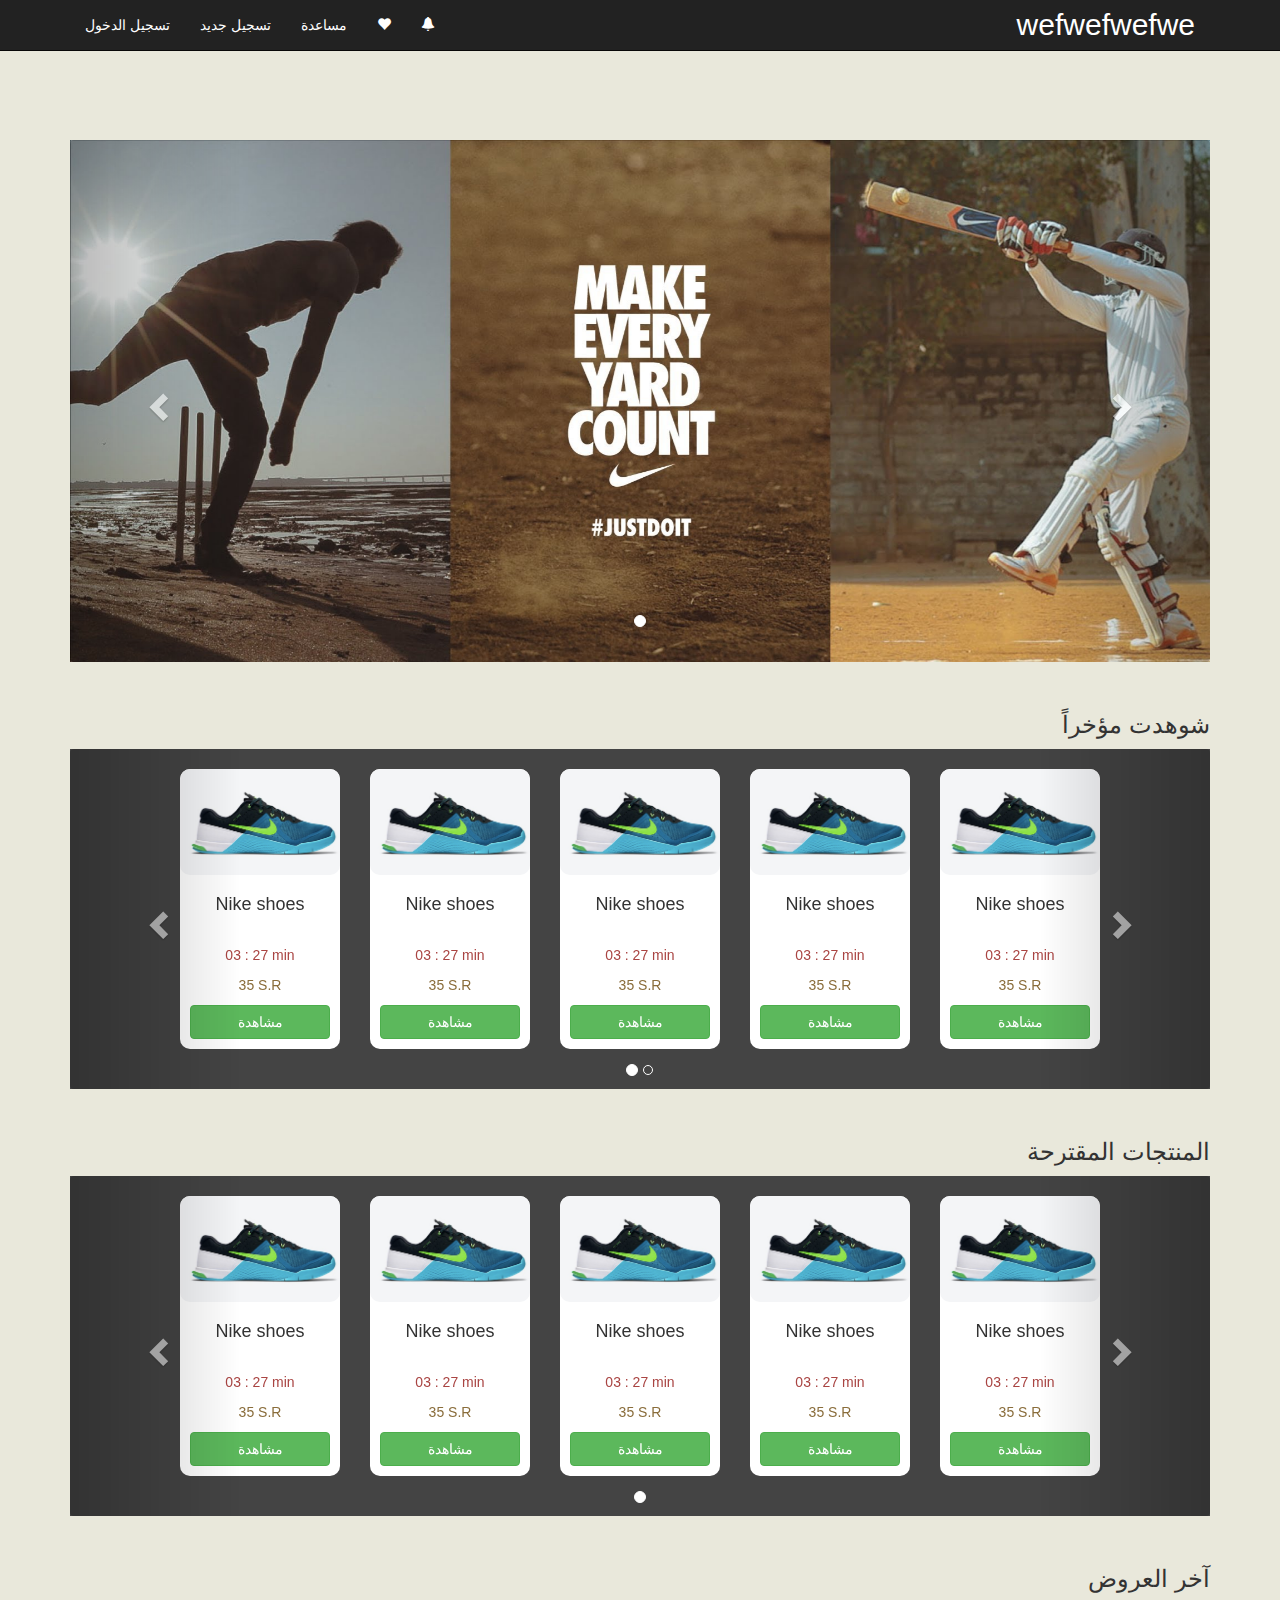
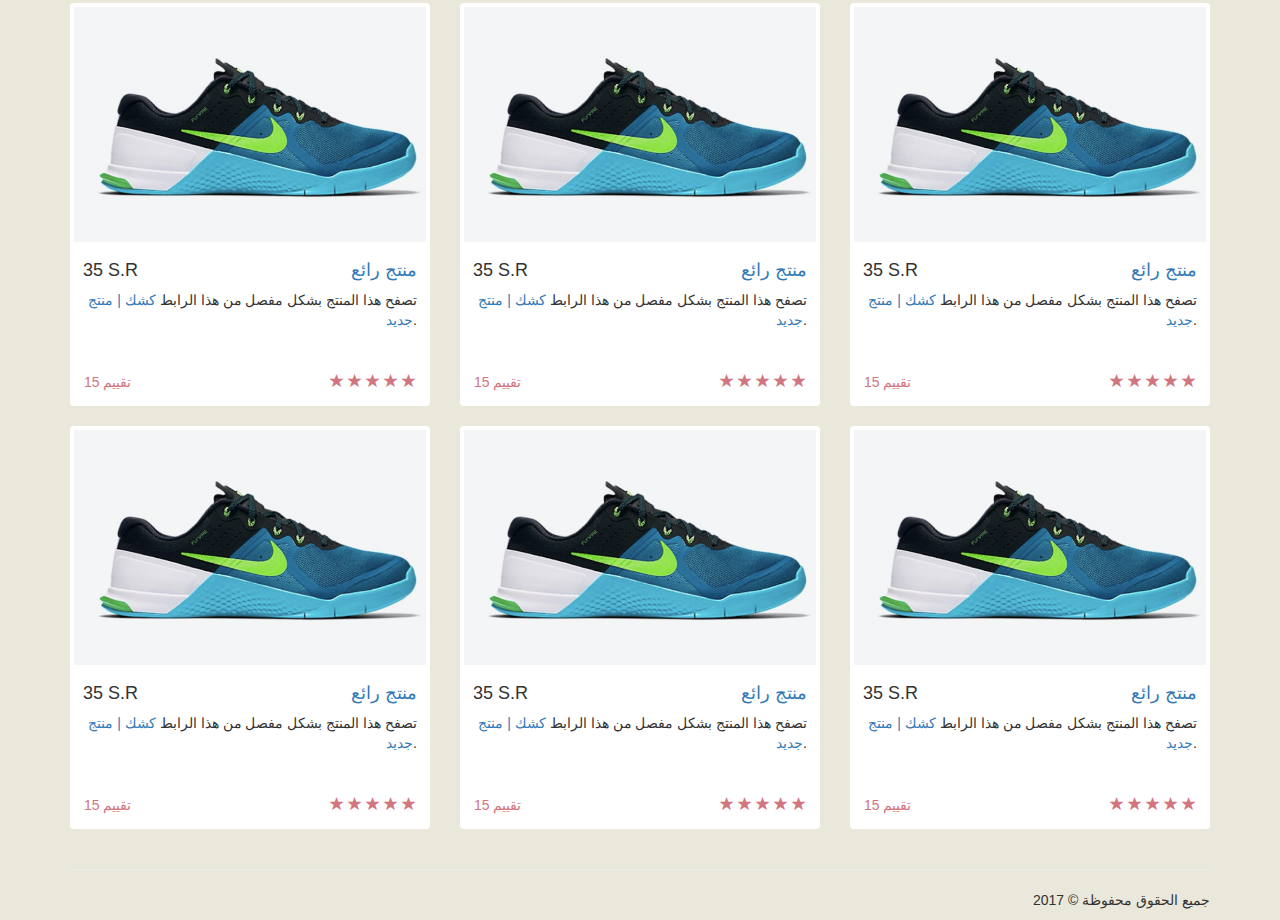
<file: index.html>
<!DOCTYPE html>
<html lang="en">

<head>

    <meta charset="utf-8">
    <meta http-equiv="X-UA-Compatible" content="IE=edge">
    <meta name="viewport" content="width=device-width, initial-scale=1">
    <meta name="description" content="">
    <meta name="author" content="">

    <title>كـشك | الصفحة الرئيسية</title>

    <!-- Bootstrap Core CSS -->
    <link href="css/bootstrap.min.css" rel="stylesheet">

    <!-- Custom CSS -->
    <link href="css/home.css" rel="stylesheet">

    <!-- HTML5 Shim and Respond.js IE8 support of HTML5 elements and media queries -->
    <!-- WARNING: Respond.js doesn't work if you view the page via file:// -->
    <!--[if lt IE 9] ( May we don't need these 2 script sources! )
        <script src="https://oss.maxcdn.com/libs/html5shiv/3.7.0/html5shiv.js"></script>
        <script src="https://oss.maxcdn.com/libs/respond.js/1.4.2/respond.min.js"></script>
    <![endif]-->

</head>

<body>

    <!-- Navigation -->
    <nav class="navbar navbar-inverse navbar-fixed-top my-navbar" role="navigation">
        <div class="container">
            <!-- Brand and toggle get grouped for better mobile display -->
            <div class="navbar-header pull-right">
                <button type="button" class="navbar-toggle" data-toggle="collapse" data-target="#bs-example-navbar-collapse-1">
                    <span class="sr-only">Toggle navigation</span>
                    <span class="icon-bar"></span>
                    <span class="icon-bar"></span>
                    <span class="icon-bar"></span>
                </button>
                <a class="navbar-brand" style="color:white; font-size: 30px;" href="#">wefwefwefwe</a>
            </div>
            <!-- Collect the nav links, forms, and other content for toggling -->
            <div class="collapse navbar-collapse my-navbar-collapse" id="bs-example-navbar-collapse-1">
                <ul class="nav navbar-nav">
                    <li>
                        <a style="color:white;" href="#">تسجيل الدخول</a>
                    </li>
                    <li>
                        <a style="color:white;" href="#">تسجيل جديد</a>
                    </li>
                    <li>
                        <a style="color:white;" href="#">مساعدة</a>
                    </li>
                    <li>
                        <a style="color:white;" href="#"><span class="glyphicon glyphicon-heart"></span></a>
                    </li>
                    <li>
                        <a style="color:white;" href="#"><span class="glyphicon glyphicon-bell"></span></a>
                    </li>
                </ul>
            </div>
            <!-- /.navbar-collapse -->
        </div>
        <!-- /.container -->
    </nav>

    <!-- Page Content -->
    <div class="container my-down-navbar">

        <div class="row">
            <div class="col-xs-12">
                <div class="row carousel-holder">
                    <div class="col-md-12">
                        <div id="carousel-ad" class="carousel slide" data-ride="carousel">
                            <ol class="carousel-indicators">
                                <li data-target="#carousel-ad" data-slide-to="0" class="active"></li>
                            </ol>
                            <div class="carousel-inner">
                                <div class="item active">
                                    <img class="slide-image" src="images/ad_example.jpg" alt="">
                                </div>
                            </div>
                            <a class="left carousel-control" href="#carousel-ad" data-slide="prev">
                                <span class="glyphicon glyphicon-chevron-left"></span>
                            </a>
                            <a class="right carousel-control" href="#carousel-ad" data-slide="next">
                                <span class="glyphicon glyphicon-chevron-right"></span>
                            </a>
                        </div>
                    </div>

                </div>

                <!-- First carousel to last seen -->
                <div class="row">
                    <div class="col-xs-12">
                        <div class="row carousel-holder">
                            <div class="col-md-12">
                                <h3 class="text-right">شوهدت مؤخراً</h3>
                                <div id="carousel-lastSeen" class="carousel slide my-carousel-slide" data-ride="carousel">
                                    <ol class="carousel-indicators my-carousel-indicators">
                                        <li data-target="#carousel-lastSeen" data-slide-to="0" class="active"></li>
                                        <li data-target="#carousel-lastSeen" data-slide-to="1"></li>
                                    </ol>

                                    <div class="carousel-inner">

                                        <!-- CARD -->
                                        <div class="item active">
                                            <div class="col-xs-5 col-md-2 col-xs-offset-1 col-md-offset-1">
                                                <div class="card my-block">
                                                    <img class="card-img-top" src="images/last_seen_example.jpg" width="100%" alt="Card image cap">
                                                    <div class="card-block">
                                                        <h4 class="card-title text-center">Nike shoes</h4> <br>
                                                        <p class="card-text text-danger text-center">03 : 27 min</p>
                                                        <p class="card-text text-warning text-center">35 S.R</p>
                                                        <a href="#" class="btn btn-success center-block">مشاهدة</a>
                                                    </div>
                                                </div>
                                            </div>
                                        </div>

                                        <!-- CARD -->
                                        <div class="item active">
                                            <div class="col-xs-5 col-md-2">
                                                <div class="card my-block">
                                                    <img class="card-img-top" src="images/last_seen_example.jpg" width="100%" alt="Card image cap">
                                                    <div class="card-block">
                                                        <h4 class="card-title text-center">Nike shoes</h4> <br>
                                                        <p class="card-text text-danger text-center">03 : 27 min</p>
                                                        <p class="card-text text-warning text-center">35 S.R</p>
                                                        <a href="#" class="btn btn-success center-block">مشاهدة</a>
                                                    </div>
                                                </div>
                                            </div>
                                        </div>

                                        <!-- CARD -->
                                        <div class="item active">
                                            <div class="col-xs-5 col-md-2">
                                                <div class="card my-block">
                                                    <img class="card-img-top" src="images/last_seen_example.jpg" width="100%" alt="Card image cap">
                                                    <div class="card-block">
                                                        <h4 class="card-title text-center">Nike shoes</h4> <br>
                                                        <p class="card-text text-danger text-center">03 : 27 min</p>
                                                        <p class="card-text text-warning text-center">35 S.R</p>
                                                        <a href="#" class="btn btn-success center-block">مشاهدة</a>
                                                    </div>
                                                </div>
                                            </div>
                                        </div>

                                        <!-- CARD -->
                                        <div class="item active">
                                            <div class="col-xs-5 col-md-2">
                                                <div class="card my-block">
                                                    <img class="card-img-top" src="images/last_seen_example.jpg" width="100%" alt="Card image cap">
                                                    <div class="card-block">
                                                        <h4 class="card-title text-center">Nike shoes</h4> <br>
                                                        <p class="card-text text-danger text-center">03 : 27 min</p>
                                                        <p class="card-text text-warning text-center">35 S.R</p>
                                                        <a href="#" class="btn btn-success center-block">مشاهدة</a>
                                                    </div>
                                                </div>
                                            </div>
                                        </div>

                                        <!-- CARD -->
                                        <div class="item active">
                                            <div class="col-xs-5 col-md-2">
                                                <div class="card my-block">
                                                    <img class="card-img-top" src="images/last_seen_example.jpg" width="100%" alt="Card image cap">
                                                    <div class="card-block">
                                                        <h4 class="card-title text-center">Nike shoes</h4> <br>
                                                        <p class="card-text text-danger text-center">03 : 27 min</p>
                                                        <p class="card-text text-warning text-center">35 S.R</p>
                                                        <a href="#" class="btn btn-success center-block">مشاهدة</a>
                                                    </div>
                                                </div>
                                            </div>
                                        </div>


                                    </div>

                                    <a class="left carousel-control" href="#carousel-lastSeen" data-slide="prev">
                                        <span class="glyphicon glyphicon-chevron-left"></span>
                                    </a>
                                    <a class="right carousel-control" href="#carousel-lastSeen" data-slide="next">
                                        <span class="glyphicon glyphicon-chevron-right"></span>
                                    </a>
                                </div>
                            </div>

                        </div>
                    </div>
                </div>



                <!-- Second carousel to suggested items -->
                <div class="row">
                    <div class="col-xs-12">
                        <div class="row carousel-holder">
                            <div class="col-md-12">
                                <h3 class="text-right">المنتجات المقترحة</h3>
                                <div id="carousel-suggestedItems" class="carousel slide my-carousel-slide" data-ride="carousel">
                                    <ol class="carousel-indicators my-carousel-indicators">
                                        <li data-target="#carousel-example-generic" data-slide-to="0" class="active"></li>
                                    </ol>

                                    <div class="carousel-inner">

                                        <!-- CARD -->
                                        <div class="item active">
                                            <div class="col-xs-5 col-md-2 col-md-offset-1">
                                                <div class="card my-block">
                                                    <img class="card-img-top" src="images/last_seen_example.jpg" width="100%" alt="Card image cap">
                                                    <div class="card-block">
                                                        <h4 class="card-title text-center">Nike shoes</h4> <br>
                                                        <p class="card-text text-danger text-center">03 : 27 min</p>
                                                        <p class="card-text text-warning text-center">35 S.R</p>
                                                        <a href="#" class="btn btn-success center-block">مشاهدة</a>
                                                    </div>
                                                </div>
                                            </div>
                                        </div>

                                        <!-- CARD -->
                                        <div class="item active">
                                            <div class="col-xs-5 col-md-2">
                                                <div class="card my-block">
                                                    <img class="card-img-top" src="images/last_seen_example.jpg" width="100%" alt="Card image cap">
                                                    <div class="card-block">
                                                        <h4 class="card-title text-center">Nike shoes</h4> <br>
                                                        <p class="card-text text-danger text-center">03 : 27 min</p>
                                                        <p class="card-text text-warning text-center">35 S.R</p>
                                                        <a href="#" class="btn btn-success center-block">مشاهدة</a>
                                                    </div>
                                                </div>
                                            </div>
                                        </div>

                                        <!-- CARD -->
                                        <div class="item active">
                                            <div class="col-xs-5 col-md-2">
                                                <div class="card my-block">
                                                    <img class="card-img-top" src="images/last_seen_example.jpg" width="100%" alt="Card image cap">
                                                    <div class="card-block">
                                                        <h4 class="card-title text-center">Nike shoes</h4> <br>
                                                        <p class="card-text text-danger text-center">03 : 27 min</p>
                                                        <p class="card-text text-warning text-center">35 S.R</p>
                                                        <a href="#" class="btn btn-success center-block">مشاهدة</a>
                                                    </div>
                                                </div>
                                            </div>
                                        </div>

                                        <!-- CARD -->
                                        <div class="item active">
                                            <div class="col-xs-5 col-md-2">
                                                <div class="card my-block">
                                                    <img class="card-img-top" src="images/last_seen_example.jpg" width="100%" alt="Card image cap">
                                                    <div class="card-block">
                                                        <h4 class="card-title text-center">Nike shoes</h4> <br>
                                                        <p class="card-text text-danger text-center">03 : 27 min</p>
                                                        <p class="card-text text-warning text-center">35 S.R</p>
                                                        <a href="#" class="btn btn-success center-block">مشاهدة</a>
                                                    </div>
                                                </div>
                                            </div>
                                        </div>

                                        <!-- CARD -->
                                        <div class="item active">
                                            <div class="col-xs-5 col-md-2">
                                                <div class="card my-block">
                                                    <img class="card-img-top" src="images/last_seen_example.jpg" width="100%" alt="Card image cap">
                                                    <div class="card-block">
                                                        <h4 class="card-title text-center">Nike shoes</h4> <br>
                                                        <p class="card-text text-danger text-center">03 : 27 min</p>
                                                        <p class="card-text text-warning text-center">35 S.R</p>
                                                        <a href="#" class="btn btn-success center-block">مشاهدة</a>
                                                    </div>
                                                </div>
                                            </div>
                                        </div>

                                    </div>

                                    <a class="left carousel-control" href="#carousel-example-generic" data-slide="prev">
                                        <span class="glyphicon glyphicon-chevron-left"></span>
                                    </a>
                                    <a class="right carousel-control" href="#carousel-example-generic" data-slide="next">
                                        <span class="glyphicon glyphicon-chevron-right"></span>
                                    </a>
                                </div>
                            </div>

                        </div>
                    </div>
                </div>







                <div class="row">
                    <div class="col-xs-12"><h3 class="text-right">آخر العروض</h3></div>
                    <div class="col-sm-4 col-lg-4 col-md-4">
                        <div class="thumbnail my-thumbnail">
                            <img src="images/last_seen_example.jpg" alt="">
                            <div class="caption">
                                <h4 class="pull-left">35 S.R</h4>
                                <h4 class="text-right"><a href="#">منتج رائع</a>
                                </h4>
                                <p class="text-right">تصفح هذا المنتج بشكل مفصل من هذا الرابط <a target="_blank" href="#">كشك | منتج جديد</a>.</p>
                            </div>
                            <div class="ratings">
                                <p class="pull-left">تقييم 15</p>
                                <p class="text-right">
                                    <span class="glyphicon glyphicon-star"></span>
                                    <span class="glyphicon glyphicon-star"></span>
                                    <span class="glyphicon glyphicon-star"></span>
                                    <span class="glyphicon glyphicon-star"></span>
                                    <span class="glyphicon glyphicon-star"></span>
                                </p>
                            </div>
                        </div>
                    </div>

                    <div class="col-sm-4 col-lg-4 col-md-4">
                        <div class="thumbnail my-thumbnail">
                            <img src="images/last_seen_example.jpg" alt="">
                            <div class="caption">
                                <h4 class="pull-left">35 S.R</h4>
                                <h4 class="text-right"><a href="#">منتج رائع</a>
                                </h4>
                                <p class="text-right">تصفح هذا المنتج بشكل مفصل من هذا الرابط <a target="_blank" href="#">كشك | منتج جديد</a>.</p>
                            </div>
                            <div class="ratings">
                                <p class="pull-left">تقييم 15</p>
                                <p class="text-right">
                                    <span class="glyphicon glyphicon-star"></span>
                                    <span class="glyphicon glyphicon-star"></span>
                                    <span class="glyphicon glyphicon-star"></span>
                                    <span class="glyphicon glyphicon-star"></span>
                                    <span class="glyphicon glyphicon-star"></span>
                                </p>
                            </div>
                        </div>
                    </div>

                    <div class="col-sm-4 col-lg-4 col-md-4">
                        <div class="thumbnail my-thumbnail">
                            <img src="images/last_seen_example.jpg" alt="">
                            <div class="caption">
                                <h4 class="pull-left">35 S.R</h4>
                                <h4 class="text-right"><a href="#">منتج رائع</a>
                                </h4>
                                <p class="text-right">تصفح هذا المنتج بشكل مفصل من هذا الرابط <a target="_blank" href="#">كشك | منتج جديد</a>.</p>
                            </div>
                            <div class="ratings">
                                <p class="pull-left">تقييم 15</p>
                                <p class="text-right">
                                    <span class="glyphicon glyphicon-star"></span>
                                    <span class="glyphicon glyphicon-star"></span>
                                    <span class="glyphicon glyphicon-star"></span>
                                    <span class="glyphicon glyphicon-star"></span>
                                    <span class="glyphicon glyphicon-star"></span>
                                </p>
                            </div>
                        </div>
                    </div>

                    <div class="col-sm-4 col-lg-4 col-md-4">
                        <div class="thumbnail my-thumbnail">
                            <img src="images/last_seen_example.jpg" alt="">
                            <div class="caption">
                                <h4 class="pull-left">35 S.R</h4>
                                <h4 class="text-right"><a href="#">منتج رائع</a>
                                </h4>
                                <p class="text-right">تصفح هذا المنتج بشكل مفصل من هذا الرابط <a target="_blank" href="#">كشك | منتج جديد</a>.</p>
                            </div>
                            <div class="ratings">
                                <p class="pull-left">تقييم 15</p>
                                <p class="text-right">
                                    <span class="glyphicon glyphicon-star"></span>
                                    <span class="glyphicon glyphicon-star"></span>
                                    <span class="glyphicon glyphicon-star"></span>
                                    <span class="glyphicon glyphicon-star"></span>
                                    <span class="glyphicon glyphicon-star"></span>
                                </p>
                            </div>
                        </div>
                    </div>

                    <div class="col-sm-4 col-lg-4 col-md-4">
                        <div class="thumbnail my-thumbnail">
                            <img src="images/last_seen_example.jpg" alt="">
                            <div class="caption">
                                <h4 class="pull-left">35 S.R</h4>
                                <h4 class="text-right"><a href="#">منتج رائع</a>
                                </h4>
                                <p class="text-right">تصفح هذا المنتج بشكل مفصل من هذا الرابط <a target="_blank" href="#">كشك | منتج جديد</a>.</p>
                            </div>
                            <div class="ratings">
                                <p class="pull-left">تقييم 15</p>
                                <p class="text-right">
                                    <span class="glyphicon glyphicon-star"></span>
                                    <span class="glyphicon glyphicon-star"></span>
                                    <span class="glyphicon glyphicon-star"></span>
                                    <span class="glyphicon glyphicon-star"></span>
                                    <span class="glyphicon glyphicon-star"></span>
                                </p>
                            </div>
                        </div>
                    </div>

                    <div class="col-sm-4 col-lg-4 col-md-4">
                        <div class="thumbnail my-thumbnail">
                            <img src="images/last_seen_example.jpg" alt="">
                            <div class="caption">
                                <h4 class="pull-left">35 S.R</h4>
                                <h4 class="text-right"><a href="#">منتج رائع</a>
                                </h4>
                                <p class="text-right">تصفح هذا المنتج بشكل مفصل من هذا الرابط <a target="_blank" href="#">كشك | منتج جديد</a>.</p>
                            </div>
                            <div class="ratings">
                                <p class="pull-left">تقييم 15</p>
                                <p class="text-right">
                                    <span class="glyphicon glyphicon-star"></span>
                                    <span class="glyphicon glyphicon-star"></span>
                                    <span class="glyphicon glyphicon-star"></span>
                                    <span class="glyphicon glyphicon-star"></span>
                                    <span class="glyphicon glyphicon-star"></span>
                                </p>
                            </div>
                        </div>
                    </div>

                </div>

            </div>

        </div>

    </div>
    <!-- /.container -->

    <div class="container">

        <hr>

        <!-- Footer -->
        <footer>
            <div class="row">
                <div class="col-xs-12">
                    <p class="text-right">  2017 &copy; جميع الحقوق محفوظة</p>
                </div>
            </div>
        </footer>

    </div>
    <!-- /.container -->

    <!-- jQuery -->
    <script src="js/jquery.min.js"></script>

    <!-- Bootstrap Core JavaScript -->
    <script src="js/bootstrap.min.js"></script>

</body>

</html>
</file>
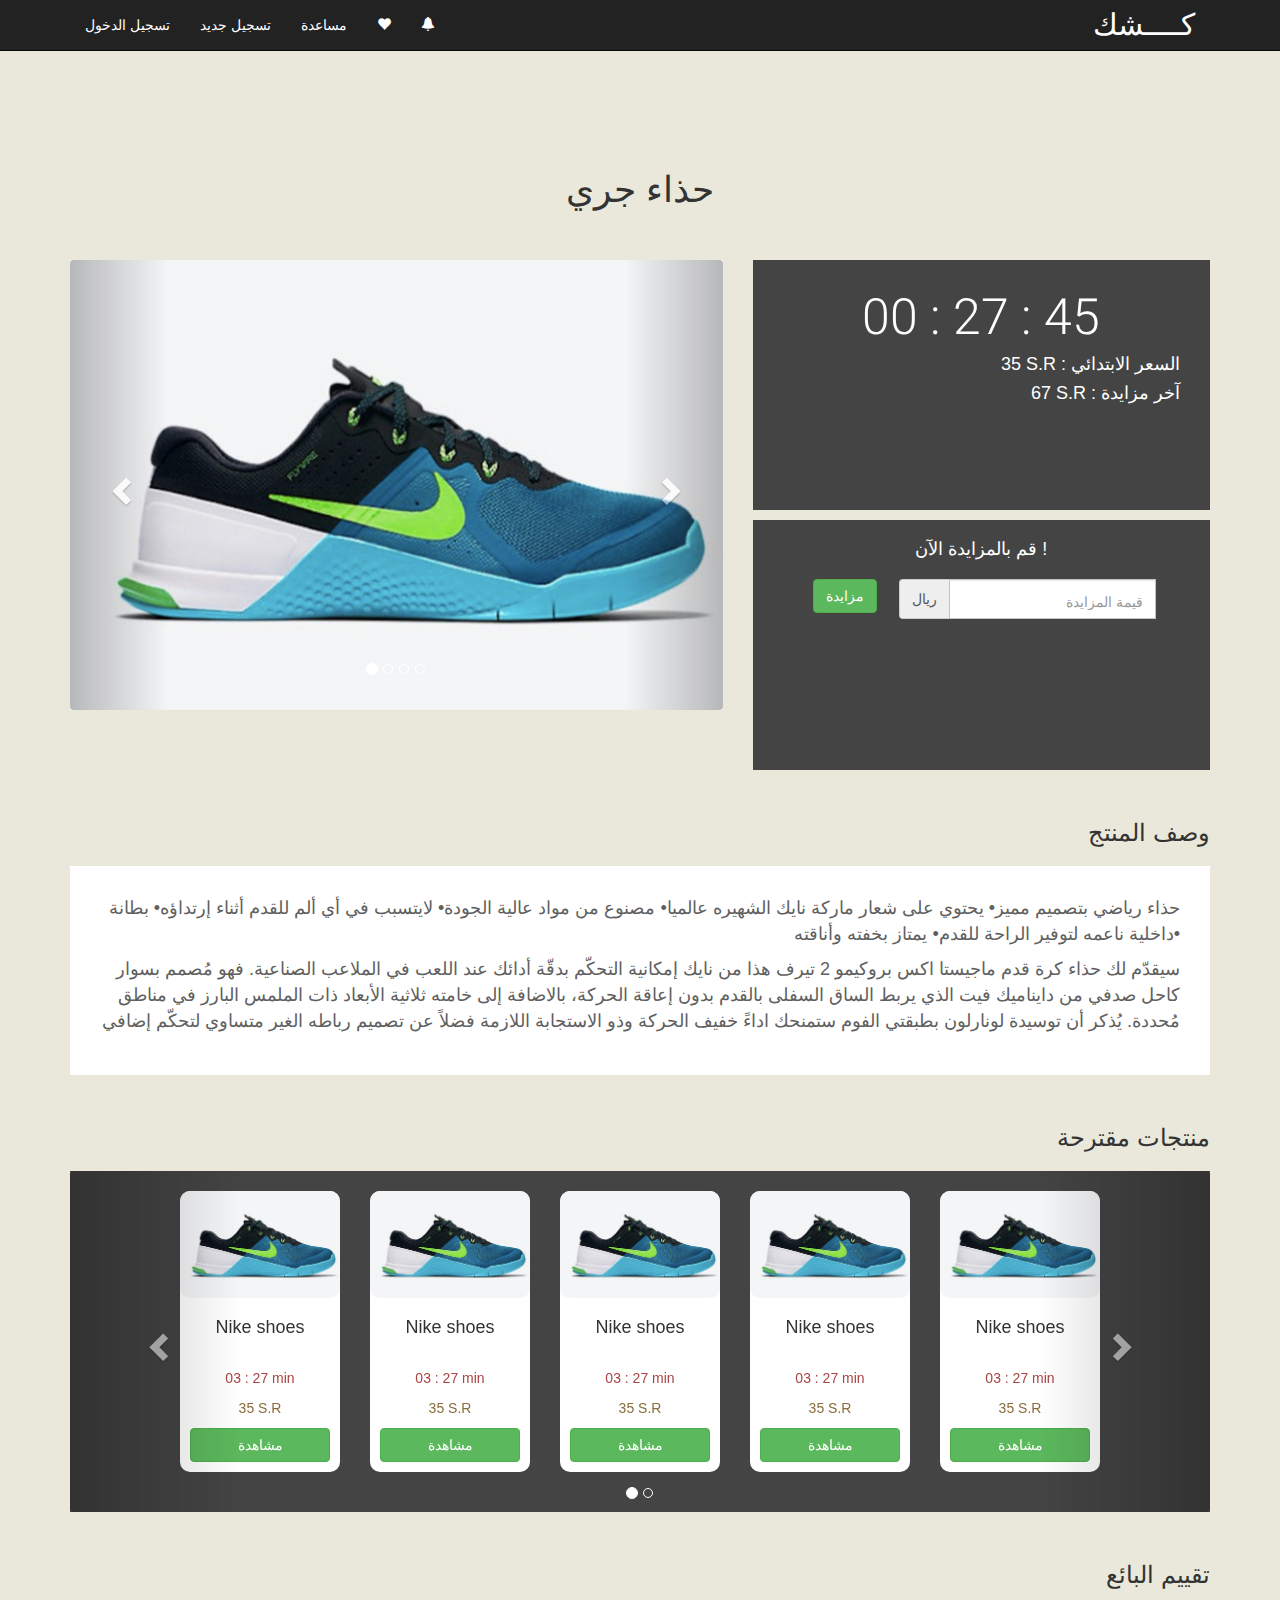
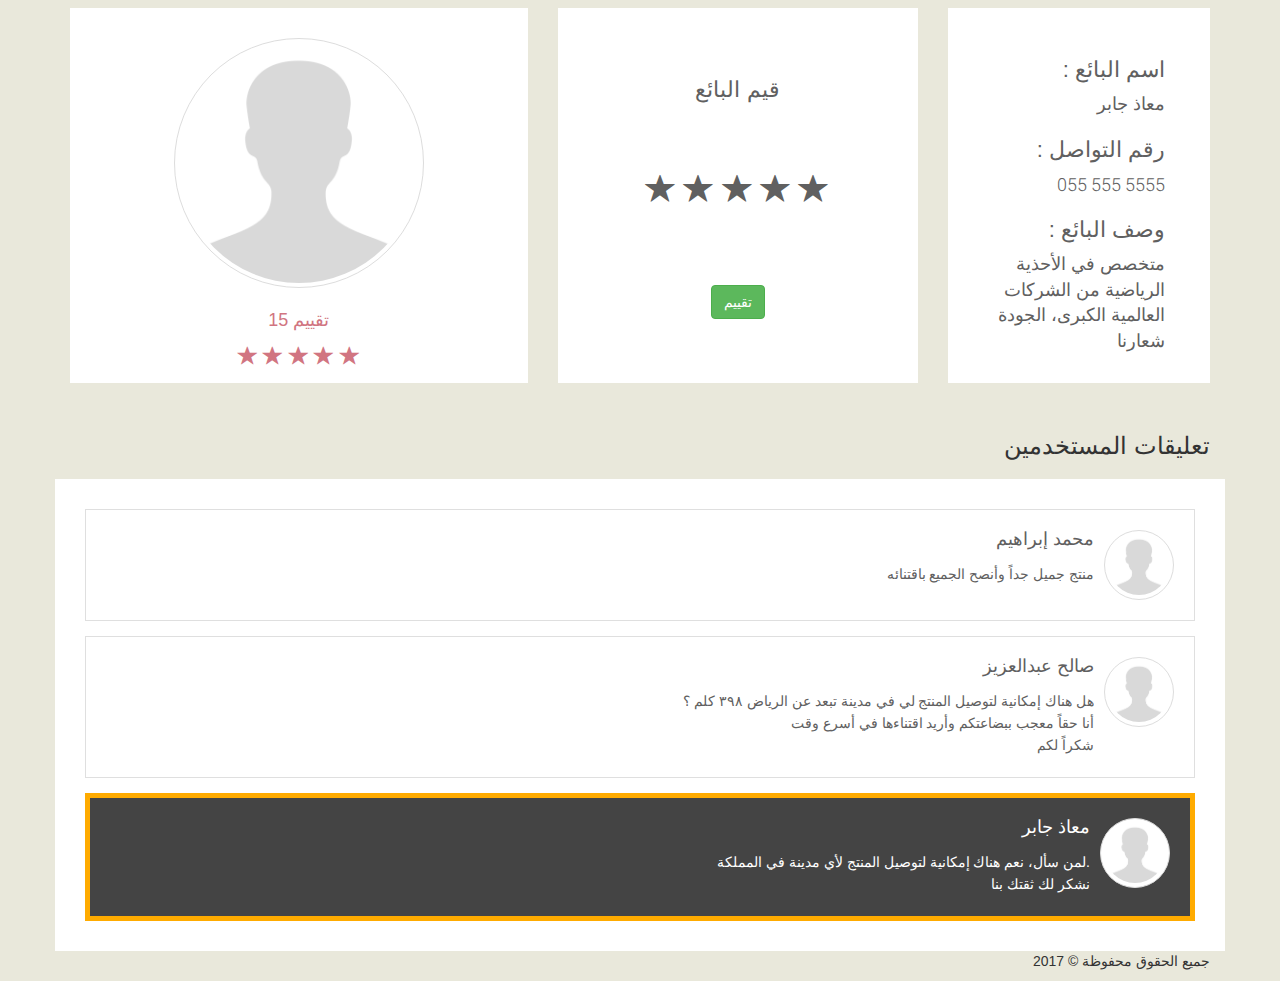
<file: product_auction.html>
<!DOCTYPE html>
<html lang="en">

<head>

    <meta charset="utf-8">
    <meta http-equiv="X-UA-Compatible" content="IE=edge">
    <meta name="viewport" content="width=device-width, initial-scale=1">
    <meta name="description" content="">
    <meta name="author" content="">

    <title>كـشك | مزايدة</title>

    <!-- Bootstrap Core CSS -->
    <link href="css/bootstrap.min.css" rel="stylesheet">

    <!-- Custom CSS -->
    <link href="css/product_auction.css" rel="stylesheet">

    <!-- HTML5 Shim and Respond.js IE8 support of HTML5 elements and media queries -->
    <!-- WARNING: Respond.js doesn't work if you view the page via file:// -->
    <!--[if lt IE 9] ( May we don't need these 2 script sources! )
        <script src="https://oss.maxcdn.com/libs/html5shiv/3.7.0/html5shiv.js"></script>
        <script src="https://oss.maxcdn.com/libs/respond.js/1.4.2/respond.min.js"></script>
    <![endif]-->

</head>

<body>

    <!-- Navigation -->
    <nav class="navbar navbar-inverse navbar-fixed-top my-navbar" role="navigation">
        <div class="container">
            <!-- Brand and toggle get grouped for better mobile display -->
            <div class="navbar-header pull-right">
                <button type="button" class="navbar-toggle" data-toggle="collapse" data-target="#bs-example-navbar-collapse-1">
                    <span class="sr-only">Toggle navigation</span>
                    <span class="icon-bar"></span>
                    <span class="icon-bar"></span>
                    <span class="icon-bar"></span>
                </button>
                <a class="navbar-brand" style="color:white; font-size: 30px;" href="#">كــــشك</a>
            </div>
            <!-- Collect the nav links, forms, and other content for toggling -->
            <div class="collapse navbar-collapse my-navbar-collapse" id="bs-example-navbar-collapse-1">
                <ul class="nav navbar-nav">
                    <li>
                        <a style="color:white;" href="#">تسجيل الدخول</a>
                    </li>
                    <li>
                        <a style="color:white;" href="#">تسجيل جديد</a>
                    </li>
                    <li>
                        <a style="color:white;" href="#">مساعدة</a>
                    </li>
                    <li>
                        <a style="color:white;" href="#"><span class="glyphicon glyphicon-heart"></span></a>
                    </li>
                    <li>
                        <a style="color:white;" href="#"><span class="glyphicon glyphicon-bell"></span></a>
                    </li>
                </ul>
            </div>
            <!-- /.navbar-collapse -->
        </div>
        <!-- /.container -->
    </nav>

<br><br><br><br>

    <!-- Page Content -->
    <div class="container">

        <div class="row">
            <div class="col-xs-10 col-md-6 col-xs-offset-1 col-md-offset-3">
                <h1 class="text-center">حذاء جري</h1>
            </div>
        </div>

        <br><br>

        <div class="row">
            <!-- Product's images -->
            <div class="col-xs-12 col-md-7">
                <div id="myCarousel" class="carousel slide" data-ride="carousel">
                    <!-- Indicators -->
                    <ol class="carousel-indicators">
                        <li data-target="#myCarousel" data-slide-to="0" class="active"></li>
                        <li data-target="#myCarousel" data-slide-to="1"></li>
                        <li data-target="#myCarousel" data-slide-to="2"></li>
                        <li data-target="#myCarousel" data-slide-to="3"></li>
                    </ol>

                    <!-- Wrapper for slides -->
                    <div class="carousel-inner my-product-images-carousel" role="listbox">
                        <div class="item active">
                            <img src="images/last_seen_example.jpg">
                        </div>

                        <div class="item">
                            <img src="images/last_seen_example.jpg">
                        </div>

                        <div class="item">
                            <img src="images/last_seen_example.jpg">
                        </div>

                        <div class="item">
                            <img src="images/last_seen_example.jpg">
                        </div>
                    </div>

                    <!-- Left and right controls -->
                    <a class="left carousel-control" href="#myCarousel" role="button" data-slide="prev">
                        <span class="glyphicon glyphicon-chevron-left" aria-hidden="true"></span>
                        <span class="sr-only">Previous</span>
                    </a>
                    <a class="right carousel-control" href="#myCarousel" role="button" data-slide="next">
                        <span class="glyphicon glyphicon-chevron-right" aria-hidden="true"></span>
                        <span class="sr-only">Next</span>
                    </a>
                </div>
            </div>
            <!-- / Product's images -->

            <!-- Her, we have to say, if the device is moble, then put some <br> tags to make some nice space between aproduct's images and auction card -->
            <div class="col-xs-12 col-md-5">
                <div class="my-auction-card my-auction-card-time">
                    <h2 class="text-center my-timer-text">00 : 27 : 45</h2>

                    <!--
                    <div class="my-timer">

                    </div>
                    -->

                    <h4 class="text-right">35 S.R : السعر الابتدائي </h4>
                    <h4 class="text-right">67 S.R : آخر مزايدة </h4>
                </div>

                <div class="my-auction-card my-auction-card-auctioning">
                    <h4 class="text-center">قم بالمزايدة الآن !</h4>
                    <div class="col-xs-12 text-center">
                        <form class="form-inline">
                            <div class="col-xs-3">
                                <button type="submit" class="btn btn-success">مزايدة</button>
                            </div>
                            <div class="form-group">
                                <div class="input-group">
                                    <div class="input-group-addon">ريال</div>
                                    <input type="text" class="form-control text-right"  placeholder="قيمة المزايدة">
                                </div>
                            </div>
                        </form>
                    </div>
                </div>

            </div>

        </div>

        <!-- Product's description -->
        <div class="row margin-top-30">
            <div class="col-xs-12"><h3 class="text-right my-section-title">وصف المنتج</h3></div>
            <div class="col-xs-12">
                <div class="my-description">
                    <p class="text-right">حذاء رياضي بتصميم مميز• يحتوي على شعار ماركة نايك الشهيره عالميا• مصنوع من مواد عالية الجودة• لايتسبب في أي ألم للقدم أثناء إرتداؤه• بطانة داخلية ناعمه لتوفير الراحة للقدم• يمتاز بخفته وأناقته•</p>
                     <p class="text-right">سيقدّم لك حذاء كرة قدم ماجيستا اكس بروكيمو 2 تيرف هذا من نايك إمكانية التحكّم بدقّة أدائك عند اللعب في الملاعب الصناعية. فهو مُصمم بسوار كاحل صدفي من دايناميك فيت الذي يربط الساق السفلى بالقدم بدون إعاقة الحركة، بالاضافة إلى خامته ثلاثية الأبعاد ذات الملمس البارز في مناطق مُحددة. يُذكر أن توسيدة لونارلون بطبقتي الفوم ستمنحك اداءً خفيف الحركة وذو الاستجابة اللازمة فضلاً عن تصميم رباطه الغير متساوي لتحكّم إضافي</p>
                </div>
            </div>
        </div>



        <!-- Suggested items -->
        <div class="row margin-top-30 carousel-holder">
            <div class="col-xs-12"><h3 class="text-right my-section-title">منتجات مقترحة</h3></div>
            <div class="col-xs-12">
                <div id="suggestedItemsCarousel" class="carousel slide my-carousel-slide" data-ride="carousel">
                    <!-- Indicators -->
                    <ol class="carousel-indicators my-carousel-indicators">
                        <li data-target="#suggestedItemsCarousel" data-slide-to="0" class="active"></li>
                        <li data-target="#suggestedItemsCarousel" data-slide-to="1"></li>
                    </ol>

                    <!-- Wrapper for slides -->
                    <div class="carousel-inner" role="listbox">
                        <!-- First slide -->
                        <div class="item active">
                            <!-- CARD -->
                            <div class="col-xs-5 col-md-2 col-xs-offset-1 col-md-offset-1">
                                <div class="card my-block">
                                    <img class="card-img-top" src="images/last_seen_example.jpg" width="100%" alt="Card image cap">
                                    <div class="card-block">
                                        <h4 class="card-title text-center">Nike shoes</h4> <br>
                                        <p class="card-text text-danger text-center">03 : 27 min</p>
                                        <p class="card-text text-warning text-center">35 S.R</p>
                                        <a href="#" class="btn btn-success center-block">مشاهدة</a>
                                    </div>
                                </div>
                            </div>

                            <!-- CARD -->
                            <div class="col-xs-5 col-md-2">
                                <div class="card my-block">
                                    <img class="card-img-top" src="images/last_seen_example.jpg" width="100%" alt="Card image cap">
                                    <div class="card-block">
                                        <h4 class="card-title text-center">Nike shoes</h4> <br>
                                        <p class="card-text text-danger text-center">03 : 27 min</p>
                                        <p class="card-text text-warning text-center">35 S.R</p>
                                        <a href="#" class="btn btn-success center-block">مشاهدة</a>
                                    </div>
                                </div>
                            </div>

                            <!-- CARD -->
                            <div class="col-xs-5 col-md-2">
                                <div class="card my-block">
                                    <img class="card-img-top" src="images/last_seen_example.jpg" width="100%" alt="Card image cap">
                                    <div class="card-block">
                                        <h4 class="card-title text-center">Nike shoes</h4> <br>
                                        <p class="card-text text-danger text-center">03 : 27 min</p>
                                        <p class="card-text text-warning text-center">35 S.R</p>
                                        <a href="#" class="btn btn-success center-block">مشاهدة</a>
                                    </div>
                                </div>
                            </div>

                            <!-- CARD -->
                            <div class="col-xs-5 col-md-2">
                                <div class="card my-block">
                                    <img class="card-img-top" src="images/last_seen_example.jpg" width="100%" alt="Card image cap">
                                    <div class="card-block">
                                        <h4 class="card-title text-center">Nike shoes</h4> <br>
                                        <p class="card-text text-danger text-center">03 : 27 min</p>
                                        <p class="card-text text-warning text-center">35 S.R</p>
                                        <a href="#" class="btn btn-success center-block">مشاهدة</a>
                                    </div>
                                </div>
                            </div>

                            <!-- CARD -->
                            <div class="col-xs-5 col-md-2">
                                <div class="card my-block">
                                    <img class="card-img-top" src="images/last_seen_example.jpg" width="100%" alt="Card image cap">
                                    <div class="card-block">
                                        <h4 class="card-title text-center">Nike shoes</h4> <br>
                                        <p class="card-text text-danger text-center">03 : 27 min</p>
                                        <p class="card-text text-warning text-center">35 S.R</p>
                                        <a href="#" class="btn btn-success center-block">مشاهدة</a>
                                    </div>
                                </div>
                            </div>

                        </div>


                        <div class="item">
                            <!-- CARD -->
                            <div class="col-xs-5 col-md-2 col-xs-offset-1 col-md-offset-1">
                                <div class="card my-block">
                                    <img class="card-img-top" src="images/last_seen_example.jpg" width="100%" alt="Card image cap">
                                    <div class="card-block">
                                        <h4 class="card-title text-center">Nike shoes</h4> <br>
                                        <p class="card-text text-danger text-center">03 : 27 min</p>
                                        <p class="card-text text-warning text-center">35 S.R</p>
                                        <a href="#" class="btn btn-success center-block">مشاهدة</a>
                                    </div>
                                </div>
                            </div>

                        </div>







                    </div>

                    <!-- Left and right controls -->
                    <a class="left carousel-control" href="#suggestedItemsCarousel" role="button" data-slide="prev">
                        <span class="glyphicon glyphicon-chevron-left" aria-hidden="true"></span>
                        <span class="sr-only">Previous</span>
                    </a>
                    <a class="right carousel-control" href="#suggestedItemsCarousel" role="button" data-slide="next">
                        <span class="glyphicon glyphicon-chevron-right" aria-hidden="true"></span>
                        <span class="sr-only">Next</span>
                    </a>
                </div>
            </div>
        </div>


        <!-- Rating -->
        <div class="row margin-top-30">
            <div class="col-xs-12"><h3 class="text-right my-section-title">تقييم البائع</h3></div>
            <div class="col-xs-12 col-md-5">
                <div class="my-seller-rating">
                    <div class="col-xs-12">
                        <img src="images/user-icon.png" class="img-circle img-thumbnail center-block my-user-icon">
                        <div class="ratings"><br>
                            <p class="text-center" style="font-size: 18px;">تقييم 15</p>
                            <p class="text-center" style="font-size: 20px;">
                                <span class="glyphicon glyphicon-star"></span>
                                <span class="glyphicon glyphicon-star"></span>
                                <span class="glyphicon glyphicon-star"></span>
                                <span class="glyphicon glyphicon-star"></span>
                                <span class="glyphicon glyphicon-star"></span>
                            </p>
                        </div>
                    </div>
                </div>
            </div>

            <!-- Here, if the user bought the product, then show this section, if not, disolay a message saying: you have to bought it before rate the seller -->
            <div class="col-xs-12 col-md-4">
                <div class="my-seller-rating">
                    <div class="col-xs-12">
                        <br>
                        <h2 class="text-center" style="font-size: 22px;">قيم البائع</h2>
                        <br><br><br>
                        <p class="text-center" style="font-size: 30px;">
                            <span class="glyphicon glyphicon-star"></span>
                            <span class="glyphicon glyphicon-star"></span>
                            <span class="glyphicon glyphicon-star"></span>
                            <span class="glyphicon glyphicon-star"></span>
                            <span class="glyphicon glyphicon-star"></span>
                        </p>
                        <br><br><br>
                        <button type="submit" class="btn btn-success center-block">تقييم</button>
                    </div>
                </div>
            </div>

            <div class="col-xs-12 col-md-3">
                <div class="my-seller-rating">
                    <div class="col-xs-12">
                        <h2 class="text-right" style="font-size: 22px;"> : اسم البائع</h2>
                        <p class="text-right" style="font-size: 18px;">معاذ جابر</p>

                        <h2 class="text-right" style="font-size: 22px;"> : رقم التواصل</h2>
                        <p class="text-right" style="font-size: 18px; font-family: Roboto">055 555 5555</p>

                        <h2 class="text-right" style="font-size: 22px;"> : وصف البائع</h2>
                        <p class="text-right" style="font-size: 18px;">متخصص في الأحذية الرياضية من الشركات العالمية الكبرى، الجودة شعارنا</p>
                    </div>
                </div>
            </div>

        </div>





        <!-- Comments -->
        <div class="row margin-top-30">
            <div class="col-xs-12"><h3 class="text-right my-section-title">تعليقات المستخدمين</h3></div>
            <div class="col-xs-12 my-comments-section">
                <ul class="media-list">
                    <li class="media my-user-comment-section">
                        <div class="media-body text-right">
                            <h4 class="media-heading">محمد إبراهيم</h4>
                            <p>منتج جميل جداً وأنصح الجميع باقتنائه</p>
                        </div>
                        <div class="media-right">
                            <a href="#">
                                <img class="media-object my-user-icon-comment img-thumbnail img-circle" src="images/user-icon.png">
                            </a>
                        </div>
                    </li>

                    <li class="media my-user-comment-section">
                        <div class="media-body text-right">
                            <h4 class="media-heading">صالح عبدالعزيز</h4>
                            <p>هل هناك إمكانية لتوصيل المنتج لي في مدينة تبعد عن الرياض ٣٩٨ كلم ؟</p>
                            <p>أنا حقاً معجب ببضاعتكم وأريد اقتناءها في أسرع وقت</p>
                            <p>شكراً لكم</p>
                        </div>
                        <div class="media-right">
                            <a href="#">
                                <img class="media-object my-user-icon-comment img-thumbnail img-circle" src="images/user-icon.png">
                            </a>
                        </div>
                    </li>

                    <li class="media my-seller-comment-section">
                        <div class="media-body text-right">
                            <h4 class="media-heading">معاذ جابر</h4>
                            <p>لمن سأل، نعم هناك إمكانية لتوصيل المنتج لأي مدينة في المملكة.</p>
                            <p>نشكر لك ثقتك بنا</p>
                        </div>
                        <div class="media-right">
                            <a href="#">
                                <img class="media-object my-user-icon-comment img-thumbnail img-circle" src="images/user-icon.png">
                            </a>
                        </div>
                    </li>

                </ul>
            </div>

        </div>









    </div>





















    <div class="container">
        <!-- Footer -->
        <footer>
            <div class="row">
                <div class="col-xs-12">
                    <p class="text-right">  2017 &copy; جميع الحقوق محفوظة</p>
                </div>
            </div>
        </footer>

    </div>
    <!-- /.container -->

    <!-- jQuery -->
    <script src="js/jquery.min.js"></script>

    <!-- Bootstrap Core JavaScript -->
    <script src="js/bootstrap.min.js"></script>

</body>

</html>
</file>
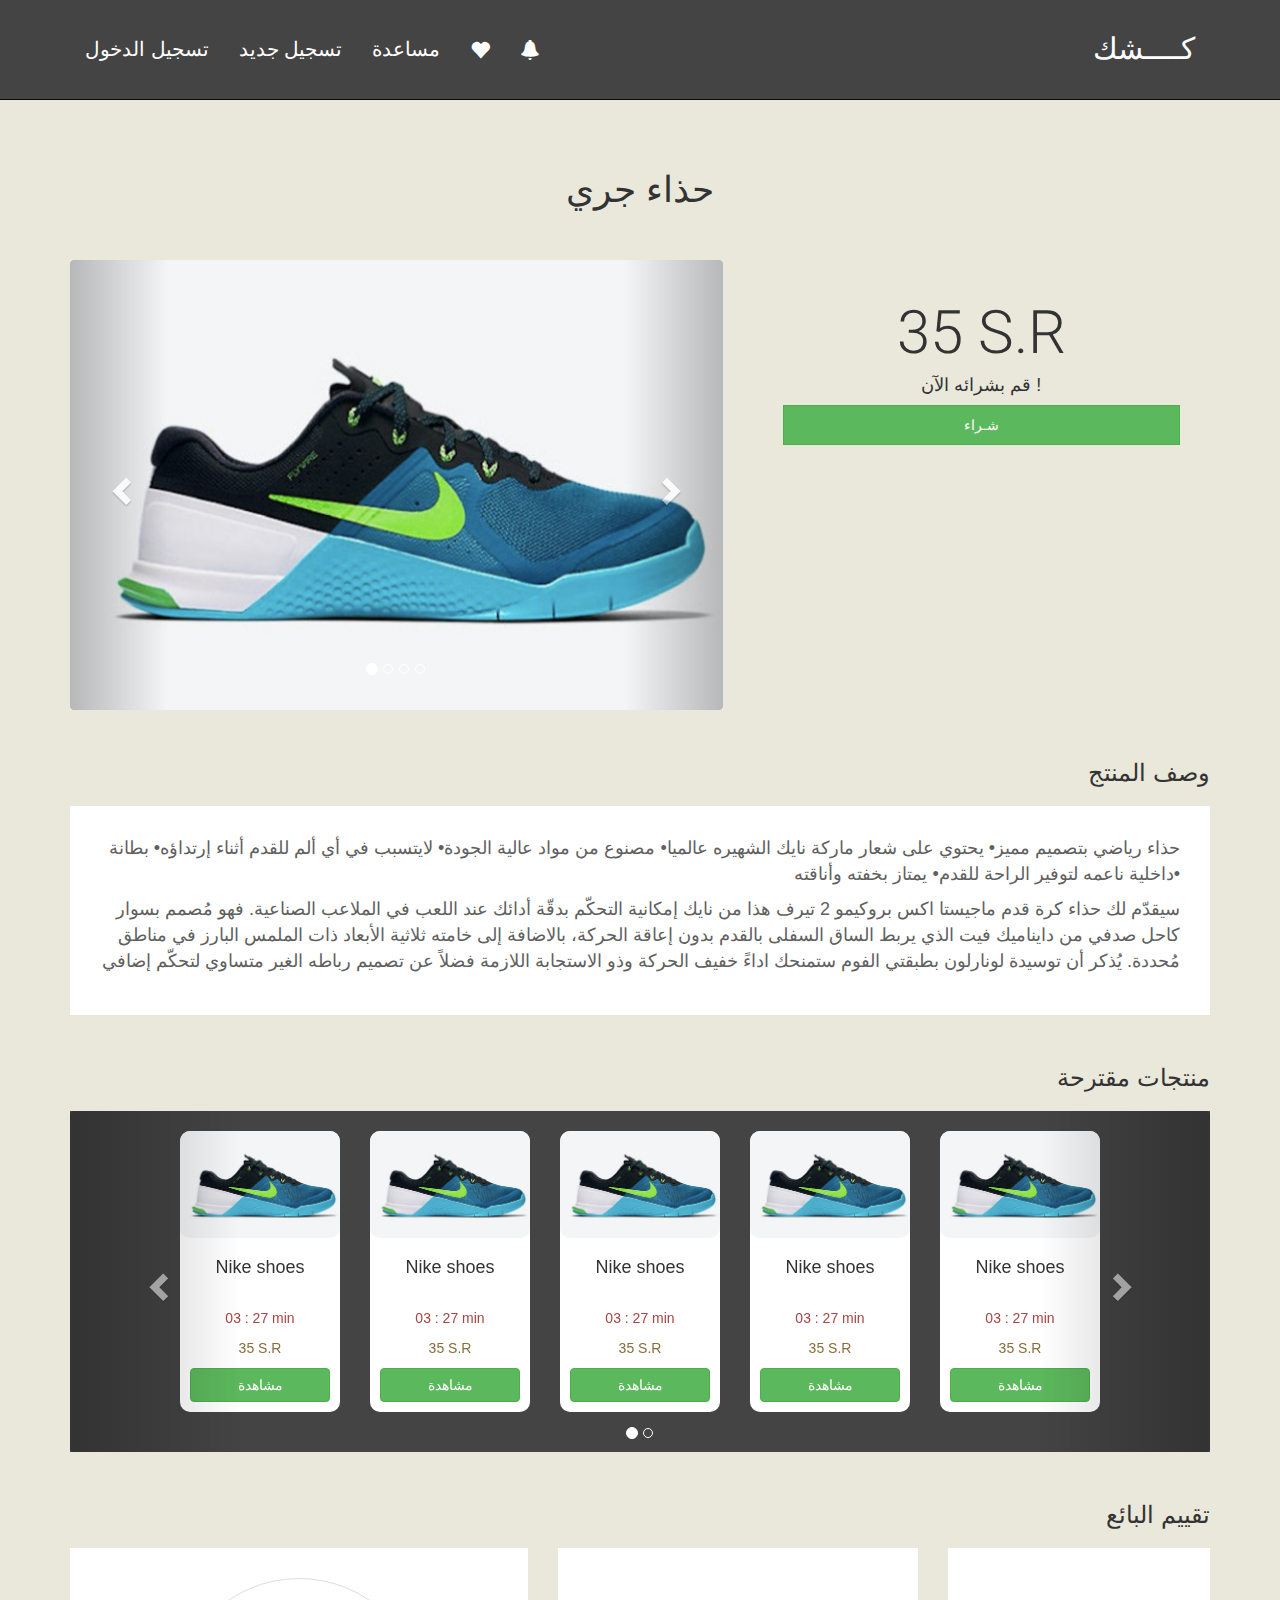
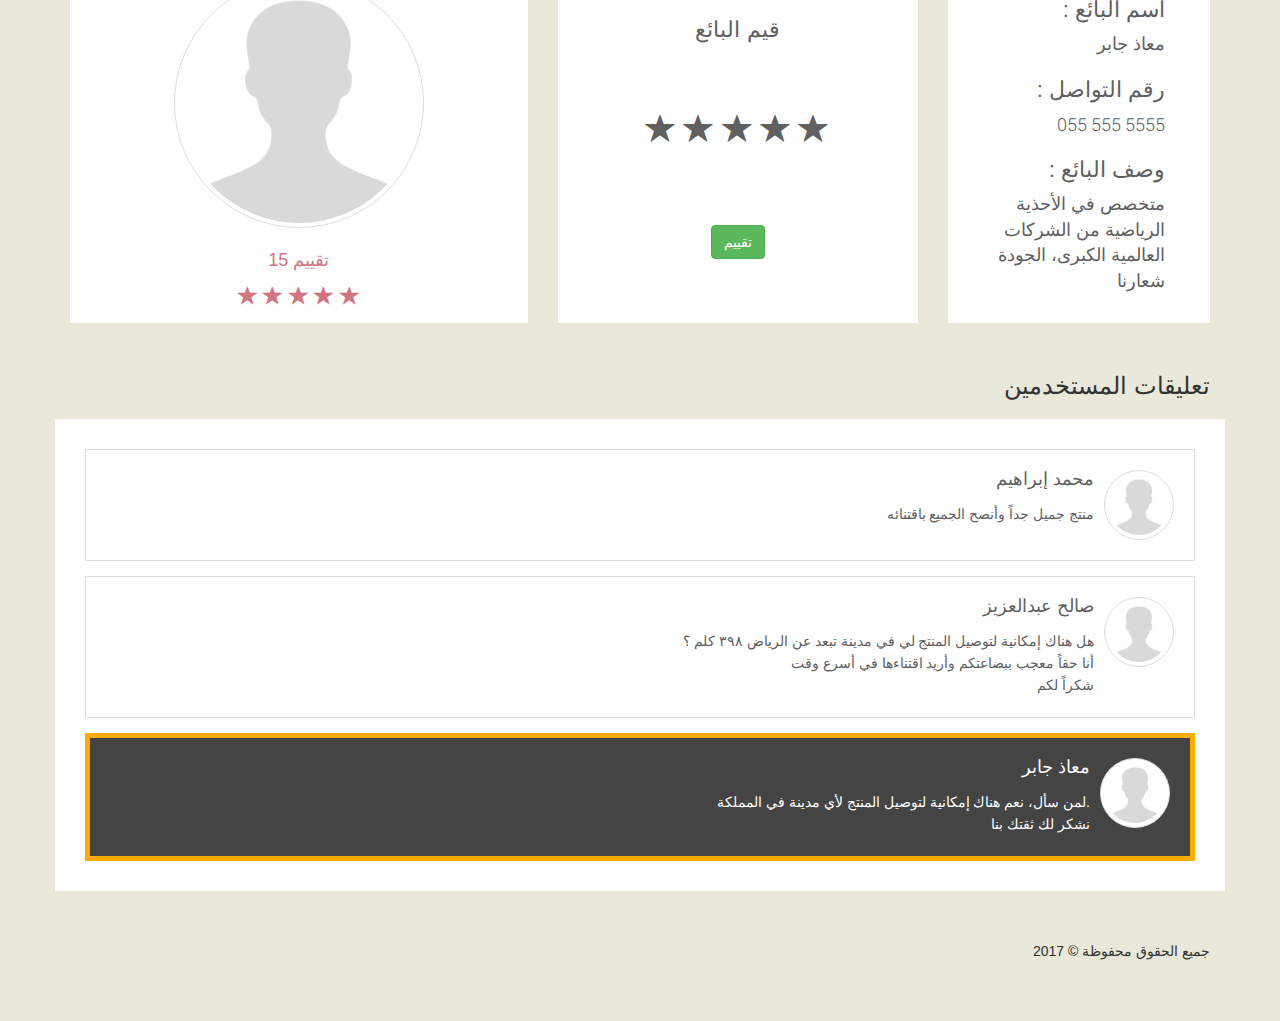
<file: product_fixed.html>
<!DOCTYPE html>
<html lang="en">

<head>

    <meta charset="utf-8">
    <meta http-equiv="X-UA-Compatible" content="IE=edge">
    <meta name="viewport" content="width=device-width, initial-scale=1">
    <meta name="description" content="">
    <meta name="author" content="">

    <title>كـشك | شراء المنتج</title>

    <!-- Bootstrap Core CSS -->
    <link href="css/bootstrap.min.css" rel="stylesheet">

    <!-- Custom CSS -->
    <link href="css/product_fixed.css" rel="stylesheet">

    <!-- HTML5 Shim and Respond.js IE8 support of HTML5 elements and media queries -->
    <!-- WARNING: Respond.js doesn't work if you view the page via file:// -->
    <!--[if lt IE 9] ( May we don't need these 2 script sources! )
        <script src="https://oss.maxcdn.com/libs/html5shiv/3.7.0/html5shiv.js"></script>
        <script src="https://oss.maxcdn.com/libs/respond.js/1.4.2/respond.min.js"></script>
    <![endif]-->

</head>

<body>

    <!-- Navigation -->
    <nav class="navbar navbar-inverse navbar-fixed-top my-navbar" role="navigation">
        <div class="container">
            <!-- Brand and toggle get grouped for better mobile display -->
            <div class="navbar-header pull-right">
                <button type="button" class="navbar-toggle" data-toggle="collapse" data-target="#bs-example-navbar-collapse-1">
                    <span class="sr-only">Toggle navigation</span>
                    <span class="icon-bar"></span>
                    <span class="icon-bar"></span>
                    <span class="icon-bar"></span>
                </button>
                <a class="navbar-brand" style="color:white; font-size: 30px;" href="#">كــــشك</a>
            </div>
            <!-- Collect the nav links, forms, and other content for toggling -->
            <div class="collapse navbar-collapse my-navbar-collapse" id="bs-example-navbar-collapse-1">
                <ul class="nav navbar-nav">
                    <li>
                        <a style="color:white;" href="#">تسجيل الدخول</a>
                    </li>
                    <li>
                        <a style="color:white;" href="#">تسجيل جديد</a>
                    </li>
                    <li>
                        <a style="color:white;" href="#">مساعدة</a>
                    </li>
                    <li>
                        <a style="color:white;" href="#"><span class="glyphicon glyphicon-heart"></span></a>
                    </li>
                    <li>
                        <a style="color:white;" href="#"><span class="glyphicon glyphicon-bell"></span></a>
                    </li>
                </ul>
            </div>
            <!-- /.navbar-collapse -->
        </div>
        <!-- /.container -->
    </nav>

<br><br><br><br>

    <!-- Page Content -->
    <div class="container">

        <div class="row">
            <div class="col-xs-10 col-md-6 col-xs-offset-1 col-md-offset-3">
                <h1 class="text-center">حذاء جري</h1>
            </div>
        </div>

        <br><br>

        <div class="row">
            <!-- Product's images -->
            <div class="col-xs-12 col-md-7">
                <div id="myCarousel" class="carousel slide" data-ride="carousel">
                    <!-- Indicators -->
                    <ol class="carousel-indicators">
                        <li data-target="#myCarousel" data-slide-to="0" class="active"></li>
                        <li data-target="#myCarousel" data-slide-to="1"></li>
                        <li data-target="#myCarousel" data-slide-to="2"></li>
                        <li data-target="#myCarousel" data-slide-to="3"></li>
                    </ol>

                    <!-- Wrapper for slides -->
                    <div class="carousel-inner my-product-images-carousel" role="listbox">
                        <div class="item active">
                            <img src="images/last_seen_example.jpg">
                        </div>

                        <div class="item">
                            <img src="images/last_seen_example.jpg">
                        </div>

                        <div class="item">
                            <img src="images/last_seen_example.jpg">
                        </div>

                        <div class="item">
                            <img src="images/last_seen_example.jpg">
                        </div>
                    </div>

                    <!-- Left and right controls -->
                    <a class="left carousel-control" href="#myCarousel" role="button" data-slide="prev">
                        <span class="glyphicon glyphicon-chevron-left" aria-hidden="true"></span>
                        <span class="sr-only">Previous</span>
                    </a>
                    <a class="right carousel-control" href="#myCarousel" role="button" data-slide="next">
                        <span class="glyphicon glyphicon-chevron-right" aria-hidden="true"></span>
                        <span class="sr-only">Next</span>
                    </a>
                </div>
            </div>
            <!-- / Product's images -->

            <!-- Her, we have to say, if the device is moble, then put some <br> tags to make some nice space between aproduct's images and auction card -->
            <div class="col-xs-12 col-md-5">
                <div class="my-auction-card my-auction-card-time">
                    <h2 class="text-center my-fixed-text">35 S.R</h2>
                </div>

                <div class="my-auction-card my-auction-card-auctioning">
                    <h4 class="text-center">قم بشرائه الآن !</h4>
                    <div class="col-xs-12 text-center">
                        <form class="form-inline">
                            <div class="col-xs-12">
                                <button type="submit" class="btn btn-success btn-block">شـراء</button>
                            </div>
                        </form>
                    </div>
                </div>

            </div>

        </div>

        <!-- Product's description -->
        <div class="row margin-top-30">
            <div class="col-xs-12"><h3 class="text-right my-section-title">وصف المنتج</h3></div>
            <div class="col-xs-12">
                <div class="my-description">
                    <p class="text-right">حذاء رياضي بتصميم مميز• يحتوي على شعار ماركة نايك الشهيره عالميا• مصنوع من مواد عالية الجودة• لايتسبب في أي ألم للقدم أثناء إرتداؤه• بطانة داخلية ناعمه لتوفير الراحة للقدم• يمتاز بخفته وأناقته•</p>
                     <p class="text-right">سيقدّم لك حذاء كرة قدم ماجيستا اكس بروكيمو 2 تيرف هذا من نايك إمكانية التحكّم بدقّة أدائك عند اللعب في الملاعب الصناعية. فهو مُصمم بسوار كاحل صدفي من دايناميك فيت الذي يربط الساق السفلى بالقدم بدون إعاقة الحركة، بالاضافة إلى خامته ثلاثية الأبعاد ذات الملمس البارز في مناطق مُحددة. يُذكر أن توسيدة لونارلون بطبقتي الفوم ستمنحك اداءً خفيف الحركة وذو الاستجابة اللازمة فضلاً عن تصميم رباطه الغير متساوي لتحكّم إضافي</p>
                </div>
            </div>
        </div>



        <!-- Suggested items -->
        <div class="row margin-top-30 carousel-holder">
            <div class="col-xs-12"><h3 class="text-right my-section-title">منتجات مقترحة</h3></div>
            <div class="col-xs-12">
                <div id="suggestedItemsCarousel" class="carousel slide my-carousel-slide" data-ride="carousel">
                    <!-- Indicators -->
                    <ol class="carousel-indicators my-carousel-indicators">
                        <li data-target="#suggestedItemsCarousel" data-slide-to="0" class="active"></li>
                        <li data-target="#suggestedItemsCarousel" data-slide-to="1"></li>
                    </ol>

                    <!-- Wrapper for slides -->
                    <div class="carousel-inner" role="listbox">
                        <!-- First slide -->
                        <div class="item active">
                            <!-- CARD -->
                            <div class="col-xs-5 col-md-2 col-xs-offset-1 col-md-offset-1">
                                <div class="card my-block">
                                    <img class="card-img-top" src="images/last_seen_example.jpg" width="100%" alt="Card image cap">
                                    <div class="card-block">
                                        <h4 class="card-title text-center">Nike shoes</h4> <br>
                                        <p class="card-text text-danger text-center">03 : 27 min</p>
                                        <p class="card-text text-warning text-center">35 S.R</p>
                                        <a href="#" class="btn btn-success center-block">مشاهدة</a>
                                    </div>
                                </div>
                            </div>

                            <!-- CARD -->
                            <div class="col-xs-5 col-md-2">
                                <div class="card my-block">
                                    <img class="card-img-top" src="images/last_seen_example.jpg" width="100%" alt="Card image cap">
                                    <div class="card-block">
                                        <h4 class="card-title text-center">Nike shoes</h4> <br>
                                        <p class="card-text text-danger text-center">03 : 27 min</p>
                                        <p class="card-text text-warning text-center">35 S.R</p>
                                        <a href="#" class="btn btn-success center-block">مشاهدة</a>
                                    </div>
                                </div>
                            </div>

                            <!-- CARD -->
                            <div class="col-xs-5 col-md-2">
                                <div class="card my-block">
                                    <img class="card-img-top" src="images/last_seen_example.jpg" width="100%" alt="Card image cap">
                                    <div class="card-block">
                                        <h4 class="card-title text-center">Nike shoes</h4> <br>
                                        <p class="card-text text-danger text-center">03 : 27 min</p>
                                        <p class="card-text text-warning text-center">35 S.R</p>
                                        <a href="#" class="btn btn-success center-block">مشاهدة</a>
                                    </div>
                                </div>
                            </div>

                            <!-- CARD -->
                            <div class="col-xs-5 col-md-2">
                                <div class="card my-block">
                                    <img class="card-img-top" src="images/last_seen_example.jpg" width="100%" alt="Card image cap">
                                    <div class="card-block">
                                        <h4 class="card-title text-center">Nike shoes</h4> <br>
                                        <p class="card-text text-danger text-center">03 : 27 min</p>
                                        <p class="card-text text-warning text-center">35 S.R</p>
                                        <a href="#" class="btn btn-success center-block">مشاهدة</a>
                                    </div>
                                </div>
                            </div>

                            <!-- CARD -->
                            <div class="col-xs-5 col-md-2">
                                <div class="card my-block">
                                    <img class="card-img-top" src="images/last_seen_example.jpg" width="100%" alt="Card image cap">
                                    <div class="card-block">
                                        <h4 class="card-title text-center">Nike shoes</h4> <br>
                                        <p class="card-text text-danger text-center">03 : 27 min</p>
                                        <p class="card-text text-warning text-center">35 S.R</p>
                                        <a href="#" class="btn btn-success center-block">مشاهدة</a>
                                    </div>
                                </div>
                            </div>

                        </div>


                        <div class="item">
                            <!-- CARD -->
                            <div class="col-xs-5 col-md-2 col-xs-offset-1 col-md-offset-1">
                                <div class="card my-block">
                                    <img class="card-img-top" src="images/last_seen_example.jpg" width="100%" alt="Card image cap">
                                    <div class="card-block">
                                        <h4 class="card-title text-center">Nike shoes</h4> <br>
                                        <p class="card-text text-danger text-center">03 : 27 min</p>
                                        <p class="card-text text-warning text-center">35 S.R</p>
                                        <a href="#" class="btn btn-success center-block">مشاهدة</a>
                                    </div>
                                </div>
                            </div>

                        </div>







                    </div>

                    <!-- Left and right controls -->
                    <a class="left carousel-control" href="#suggestedItemsCarousel" role="button" data-slide="prev">
                        <span class="glyphicon glyphicon-chevron-left" aria-hidden="true"></span>
                        <span class="sr-only">Previous</span>
                    </a>
                    <a class="right carousel-control" href="#suggestedItemsCarousel" role="button" data-slide="next">
                        <span class="glyphicon glyphicon-chevron-right" aria-hidden="true"></span>
                        <span class="sr-only">Next</span>
                    </a>
                </div>
            </div>
        </div>


        <!-- Rating -->
        <div class="row margin-top-30">
            <div class="col-xs-12"><h3 class="text-right my-section-title">تقييم البائع</h3></div>
            <div class="col-xs-12 col-md-5">
                <div class="my-seller-rating">
                    <div class="col-xs-12">
                        <img src="images/user-icon.png" class="img-circle img-thumbnail center-block my-user-icon">
                        <div class="ratings"><br>
                            <p class="text-center" style="font-size: 18px;">تقييم 15</p>
                            <p class="text-center" style="font-size: 20px;">
                                <span class="glyphicon glyphicon-star"></span>
                                <span class="glyphicon glyphicon-star"></span>
                                <span class="glyphicon glyphicon-star"></span>
                                <span class="glyphicon glyphicon-star"></span>
                                <span class="glyphicon glyphicon-star"></span>
                            </p>
                        </div>
                    </div>
                </div>
            </div>

            <!-- Here, if the user bought the product, then show this section, if not, disolay a message saying: you have to bought it before rate the seller -->
            <div class="col-xs-12 col-md-4">
                <div class="my-seller-rating">
                    <div class="col-xs-12">
                        <br>
                        <h2 class="text-center" style="font-size: 22px;">قيم البائع</h2>
                        <br><br><br>
                        <p class="text-center" style="font-size: 30px;">
                            <span class="glyphicon glyphicon-star"></span>
                            <span class="glyphicon glyphicon-star"></span>
                            <span class="glyphicon glyphicon-star"></span>
                            <span class="glyphicon glyphicon-star"></span>
                            <span class="glyphicon glyphicon-star"></span>
                        </p>
                        <br><br><br>
                        <button type="submit" class="btn btn-success center-block">تقييم</button>
                    </div>
                </div>
            </div>

            <div class="col-xs-12 col-md-3">
                <div class="my-seller-rating">
                    <div class="col-xs-12">
                        <h2 class="text-right" style="font-size: 22px;"> : اسم البائع</h2>
                        <p class="text-right" style="font-size: 18px;">معاذ جابر</p>

                        <h2 class="text-right" style="font-size: 22px;"> : رقم التواصل</h2>
                        <p class="text-right" style="font-size: 18px; font-family: Roboto">055 555 5555</p>
                        
                        <h2 class="text-right" style="font-size: 22px;"> : وصف البائع</h2>
                        <p class="text-right" style="font-size: 18px;">متخصص في الأحذية الرياضية من الشركات العالمية الكبرى، الجودة شعارنا</p>
                    </div>
                </div>
            </div>

        </div>





        <!-- Comments -->
        <div class="row margin-top-30">
            <div class="col-xs-12"><h3 class="text-right my-section-title">تعليقات المستخدمين</h3></div>
            <div class="col-xs-12 my-comments-section">
                <ul class="media-list">
                    <li class="media my-user-comment-section">
                        <div class="media-body text-right">
                            <h4 class="media-heading">محمد إبراهيم</h4>
                            <p>منتج جميل جداً وأنصح الجميع باقتنائه</p>
                        </div>
                        <div class="media-right">
                            <a href="#">
                                <img class="media-object my-user-icon-comment img-thumbnail img-circle" src="images/user-icon.png">
                            </a>
                        </div>
                    </li>

                    <li class="media my-user-comment-section">
                        <div class="media-body text-right">
                            <h4 class="media-heading">صالح عبدالعزيز</h4>
                            <p>هل هناك إمكانية لتوصيل المنتج لي في مدينة تبعد عن الرياض ٣٩٨ كلم ؟</p>
                            <p>أنا حقاً معجب ببضاعتكم وأريد اقتناءها في أسرع وقت</p>
                            <p>شكراً لكم</p>
                        </div>
                        <div class="media-right">
                            <a href="#">
                                <img class="media-object my-user-icon-comment img-thumbnail img-circle" src="images/user-icon.png">
                            </a>
                        </div>
                    </li>

                    <li class="media my-seller-comment-section">
                        <div class="media-body text-right">
                            <h4 class="media-heading">معاذ جابر</h4>
                            <p>لمن سأل، نعم هناك إمكانية لتوصيل المنتج لأي مدينة في المملكة.</p>
                            <p>نشكر لك ثقتك بنا</p>
                        </div>
                        <div class="media-right">
                            <a href="#">
                                <img class="media-object my-user-icon-comment img-thumbnail img-circle" src="images/user-icon.png">
                            </a>
                        </div>
                    </li>

                </ul>
            </div>

        </div>









    </div>





















    <div class="container">
        <!-- Footer -->
        <footer>
            <div class="row">
                <div class="col-xs-12">
                    <p class="text-right">  2017 &copy; جميع الحقوق محفوظة</p>
                </div>
            </div>
        </footer>

    </div>
    <!-- /.container -->

    <!-- jQuery -->
    <script src="js/jquery.min.js"></script>

    <!-- Bootstrap Core JavaScript -->
    <script src="js/bootstrap.min.js"></script>

</body>

</html>
</file>
<file: css/home.css>
/*!
 * Start Bootstrap - Shop Homepage (http://startbootstrap.com/)
 * Copyright 2013-2016 Start Bootstrap
 * Licensed under MIT (https://github.com/BlackrockDigital/startbootstrap/blob/gh-pages/LICENSE)
 */


body {
    padding-top: 70px; /* Required padding for .navbar-fixed-top. Remove if using .navbar-static-top. Change if height of navigation changes. */
    /*background-color: #424242;*/
    background-color: #e9e8db;
    font-family: "Droid Arabic Kufi100", "Arial";
}

.slide-image {
    width: 100%;
}

.carousel-holder {
    margin-bottom: 30px;
}

.carousel-control,
.item {
    border-radius: 4px;
}

.caption {
    height: 130px;
    overflow: hidden;
}

.caption h4 {
    white-space: nowrap;
}

.thumbnail img {
    width: 100%;
}

.ratings {
    padding-right: 10px;
    padding-left: 10px;
    color: #d17581;
}

.thumbnail {
    padding: 0;
}

.thumbnail .caption-full {
    padding: 9px;
    color: #333;
}




/*  OUR CUSTOM STYLING  */

.my-down-navbar {
    margin-top: 70px;
}
.my-search {
    margin-bottom: 40px;
}
.my-carousel-slide {
    padding-top: 20px;
    padding-bottom: 40px;
    /*background-color: #ffab00;*/
    background-color: #444444;
}
.my-block {
    background-color: white;
    /*border: 4px #ffab00 solid;*/
    border-radius: 10px;
}
.my-block img {
    border-radius: 10px;
}
.card-block {
    padding: 10px;
}
.my-carousel-indicators {
    margin-bottom: -12px;
}
.my-thumbnail {
    border: 4px white solid;
}
</file>
<file: css/product_auction.css>
/*!
 * Start Bootstrap - Shop Homepage (http://startbootstrap.com/)
 * Copyright 2013-2016 Start Bootstrap
 * Licensed under MIT (https://github.com/BlackrockDigital/startbootstrap/blob/gh-pages/LICENSE)
 */
@font-face {
    font-family: 'Roboto';
    font-style: normal;
    font-weight: 300;
    src: local('Roboto Light'), local('Roboto-Light'), url(../fonts/Roboto) format('woff');
}
.roboto-font {
    font-family: Roboto;
}

body {
    padding-top: 70px; /* Required padding for .navbar-fixed-top. Remove if using .navbar-static-top. Change if height of navigation changes. */
    /*background-color: #424242;*/
    background-color: #e9e8db;
    font-family: "Droid Arabic Kufi100", "Arial";
}
.margin-top-30 {
    margin-top: 30px;
}

.slide-image {
    width: 100%;
}

.carousel-holder {
    margin-bottom: 30px;
}

.carousel-control,
.item {
    border-radius: 4px;
}

.caption {
    height: 130px;
    overflow: hidden;
}

.caption h4 {
    white-space: nowrap;
}

.thumbnail img {
    width: 100%;
}

.ratings {
    padding-right: 10px;
    padding-left: 10px;
    color: #d17581;
}

.thumbnail {
    padding: 0;
}

.thumbnail .caption-full {
    padding: 9px;
    color: #333;
}



/*  OUR CUSTOM STYLING  */


.my-down-navbar {
    margin-top: 70px;
}
.my-carousel-slide {
    padding-top: 20px;
    padding-bottom: 40px;
    /*background-color: #ffab00;*/
    background-color: #444444;
}
.my-block {
    background-color: white;
    /*border: 4px #ffab00 solid;*/
    border-radius: 10px;
}
.my-block img {
    border-radius: 10px;
}
.card-block {
    padding: 10px;
}
.my-carousel-indicators {
    margin-bottom: -12px;
}
/* This is to make the carousel has a fixed heigth */
.my-product-images-carousel .item img {
    width: 100%;
    height: 450px;
}
.my-thumbnail {
    border: 4px white solid;
}
.my-auction-card {
    background-color: #444444;
    color: white;
    padding-right: 30px;
    padding-left: 30px;
    padding-top: 4px;
}
.my-auction-card-top {
    height:72px;
    background-color: #444444;
    padding-top: 2px;
    margin-bottom: 10px;
}
.my-auction-card-time {
    height:250px;
    padding-top: 10px;
    margin-bottom: 10px;
}
.my-timer-text {
    margin-top: 20px;
    font-family: Roboto;
    font-size: 50px;
}
.my-auction-card-auctioning {
    height:250px;
    background-color: #444444;
    padding-top: 10px;
}
.my-auction-card-auctioning h4 {
    margin-bottom: 20px;
}
.my-fixed-card {
    background-color: #444444;
    color: white;
    padding-right: 30px;
    padding-left: 30px;
    padding-top: 4px;
}
.my-fixed-card-price {
    height:300px;
    padding-top: 80px;
}
.my-fixed-text {
    margin-top: 40px;
    margin-bottom: 70px;
    font-family: Roboto;
    font-size: 60px;
}
.my-fixed-card-buy {
    height:150px;
    background-color: #343434;
    padding-top: 27px;
}
.my-fixed-card-buy h4 {
    margin-bottom: 20px;
}

/* Not used yet */
.my-timer {
    height: 150px;
}
.my-auction-card-auctioning input {
    text-align: right;
    border: #c3c3c3 solid thin;
    border-radius: 0;
    height: 40px;
    padding-top: 12px;
}
.auction-submit-btn {
    margin-top:55px;
    border-radius: 0;
    height: 40px;
    width: 100%;
}
.auction-up {
    background-color: Transparent;
    border: none;
    cursor:pointer;
    overflow: hidden;
    outline:none;
    margin-top: -2px;
    margin-bottom: 10px;
    width: 50px;
    font-size: 20px;
}
.auction-down {
    background-color: Transparent;
    border: none;
    cursor:pointer;
    overflow: hidden;
    outline:none;
    margin-top: 12px;
    width: 50px;
    font-size: 20px;
}
.my-auction-card-direct-purchase {
    height:106px;
    background-color: #444444;
    padding-top: 10px;
    margin-bottom: 10px;
}
.auction-direct-purchase-btn {
    border-radius: 0;
    height: 40px;
    width: 100%;
}
.my-description {
    padding: 30px;
    background-color: white;
    color: #606060;
}
.my-description p {
    font-size: 18px;
}
.my-section-title {
    margin-bottom: 20px;
}
.my-seller-rating {
    padding: 30px;
    background-color: white;
    height: 375px;
    color: #606060;
}
.my-user-icon {
    width: 250px;
}
.my-user-icon-comment {
    width: 70px;
}
.my-comments-section {
    padding: 30px;
    padding-bottom: 20px;
    background-color: white;
    color: #606060;
}
.my-user-comment-section {
    border: 1px #dfdfdf solid;
    padding:20px;
}
.my-user-comment-section .media-heading {
    margin-bottom: 14px;
}
.my-user-comment-section p {
    margin-bottom: 2px;
}
.my-seller-comment-section {
    border: 5px #ffab00 solid;
    padding:20px;
    background-color: #444444;
    color: white;
}
.my-seller-comment-section .media-heading {
    margin-bottom: 14px;
}
.my-seller-comment-section p {
    margin-bottom: 2px;
}
.write-comment-section {
    padding: 30px;
    padding-bottom: 20px;
    margin-top: 20px;
    background-color: white;
    color: #606060;
}
</file>
<file: css/product_fixed.css>
/*!
 * Start Bootstrap - Shop Homepage (http://startbootstrap.com/)
 * Copyright 2013-2016 Start Bootstrap
 * Licensed under MIT (https://github.com/BlackrockDigital/startbootstrap/blob/gh-pages/LICENSE)
 */
@font-face {
    font-family: 'Roboto';
    font-style: normal;
    font-weight: 300;
    src: local('Roboto Light'), local('Roboto-Light'), url(../fonts/Roboto) format('woff');
}
.roboto-font {
    font-family: Roboto;
}

body {
    padding-top: 70px; /* Required padding for .navbar-fixed-top. Remove if using .navbar-static-top. Change if height of navigation changes. */
    /*background-color: #424242;*/
    background-color: #e9e8db;
    font-family: "Droid Arabic Kufi100", "Arial";
}
.margin-top-30 {
    margin-top: 30px;
}

.slide-image {
    width: 100%;
}

.carousel-holder {
    margin-bottom: 30px;
}

.carousel-control,
.item {
    border-radius: 4px;
}

.caption {
    height: 130px;
    overflow: hidden;
}

.caption h4 {
    white-space: nowrap;
}

.thumbnail img {
    width: 100%;
}

.ratings {
    padding-right: 10px;
    padding-left: 10px;
    color: #d17581;
}

.thumbnail {
    padding: 0;
}

.thumbnail .caption-full {
    padding: 9px;
    color: #333;
}

footer {
    margin: 50px 0;
}


/*  OUR CUSTOM STYLING  */

.my-navbar {
    position: fixed;
    height: 100px;
    /*background-color: #ffab00;*/
    background-color: #444444;
}
.my-navbar-collapse {
    background-color: #444444;
}
.my-navbar a {
    font-size: 20px;
    margin-top: 24px;
    color: white;
}
.my-down-navbar {
    margin-top: 70px;
}
.my-carousel-slide {
    padding-top: 20px;
    padding-bottom: 40px;
    /*background-color: #ffab00;*/
    background-color: #444444;
}
.my-block {
    background-color: white;
    /*border: 4px #ffab00 solid;*/
    border-radius: 10px;
}
.my-block img {
    border-radius: 10px;
}
.card-block {
    padding: 10px;
}
.my-carousel-indicators {
    margin-bottom: -12px;
}
/* This is to make the carousel has a fixed heigth */
.my-product-images-carousel .item img {
    width: 100%;
    height: 450px;
}
.my-thumbnail {
    border: 4px white solid;
}
.my-fixed-card {
    background-color: #444444;
    color: white;
    padding-right: 30px;
    padding-left: 30px;
    padding-top: 4px;
}
.my-fixed-card-price {
    height:300px;
    padding-top: 80px;
}
.my-fixed-text {
    margin-top: 40px;
    font-family: Roboto;
    font-size: 60px;
}
.my-fixed-card-buy {
    height:150px;
    background-color: #343434;
    padding-top: 27px;
}
.my-fixed-card-buy h4 {
    margin-bottom: 20px;
}
/* Not used yet */
.my-timer {
    height: 150px;
}
.my-auction-card-auctioning input {
    text-align: right;
    border: #c3c3c3 solid thin;
    border-radius: 0;
    height: 40px;
    padding-top: 12px;
}
.my-auction-card-auctioning button {
    border-radius: 0;
    height: 40px;
}
.my-description {
    padding: 30px;
    background-color: white;
    color: #606060;
}
.my-description p {
    font-size: 18px;
}
.my-section-title {
    margin-bottom: 20px;
}
.my-seller-rating {
    padding: 30px;
    background-color: white;
    height: 375px;
    color: #606060;
}
.my-user-icon {
    width: 250px;
}
.my-user-icon-comment {
    width: 70px;
}
.my-comments-section {
    padding: 30px;
    padding-bottom: 20px;
    background-color: white;
    color: #606060;
}
.my-user-comment-section {
    border: 1px #dfdfdf solid;
    padding:20px;
}
.my-user-comment-section .media-heading {
    margin-bottom: 14px;
}
.my-user-comment-section p {
    margin-bottom: 2px;
}
.my-seller-comment-section {
    border: 5px #ffab00 solid;
    padding:20px;
    background-color: #444444;
    color: white;
}
.my-seller-comment-section .media-heading {
    margin-bottom: 14px;
}
.my-seller-comment-section p {
    margin-bottom: 2px;
}
</file>
